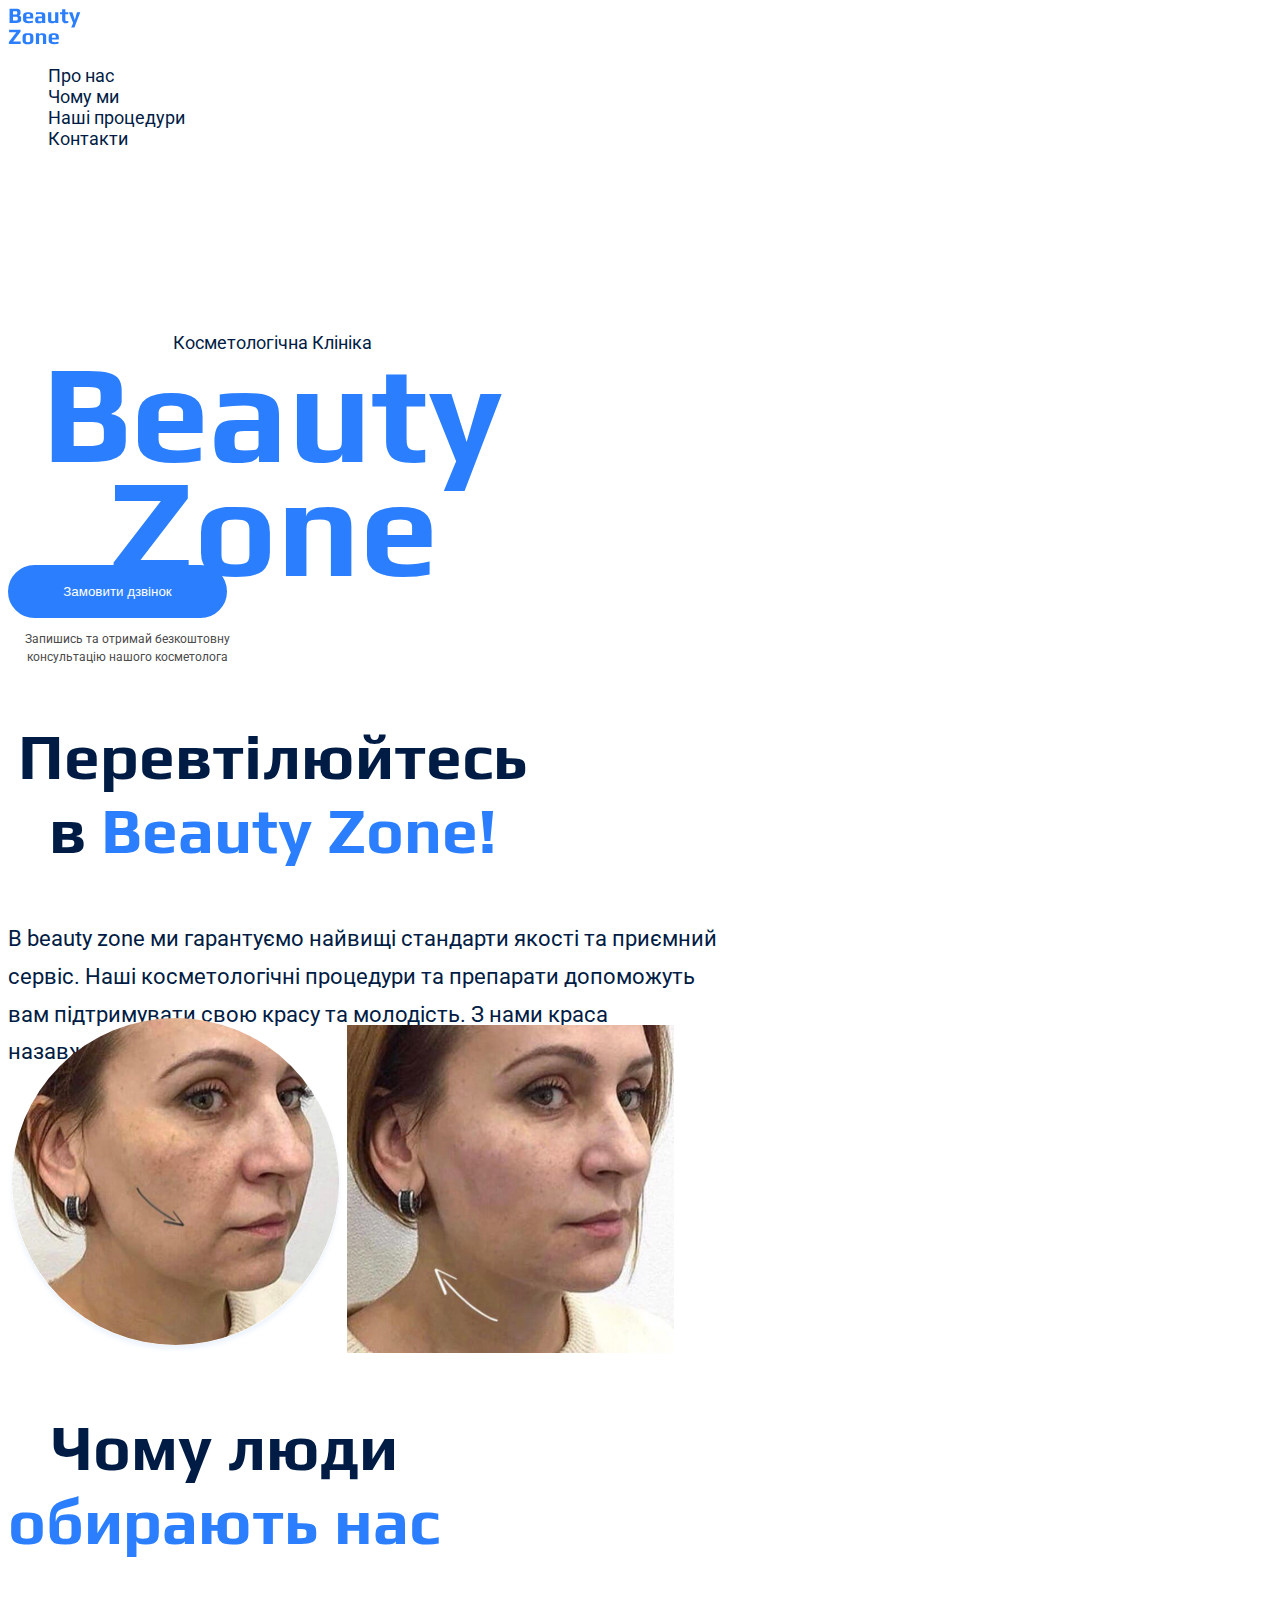
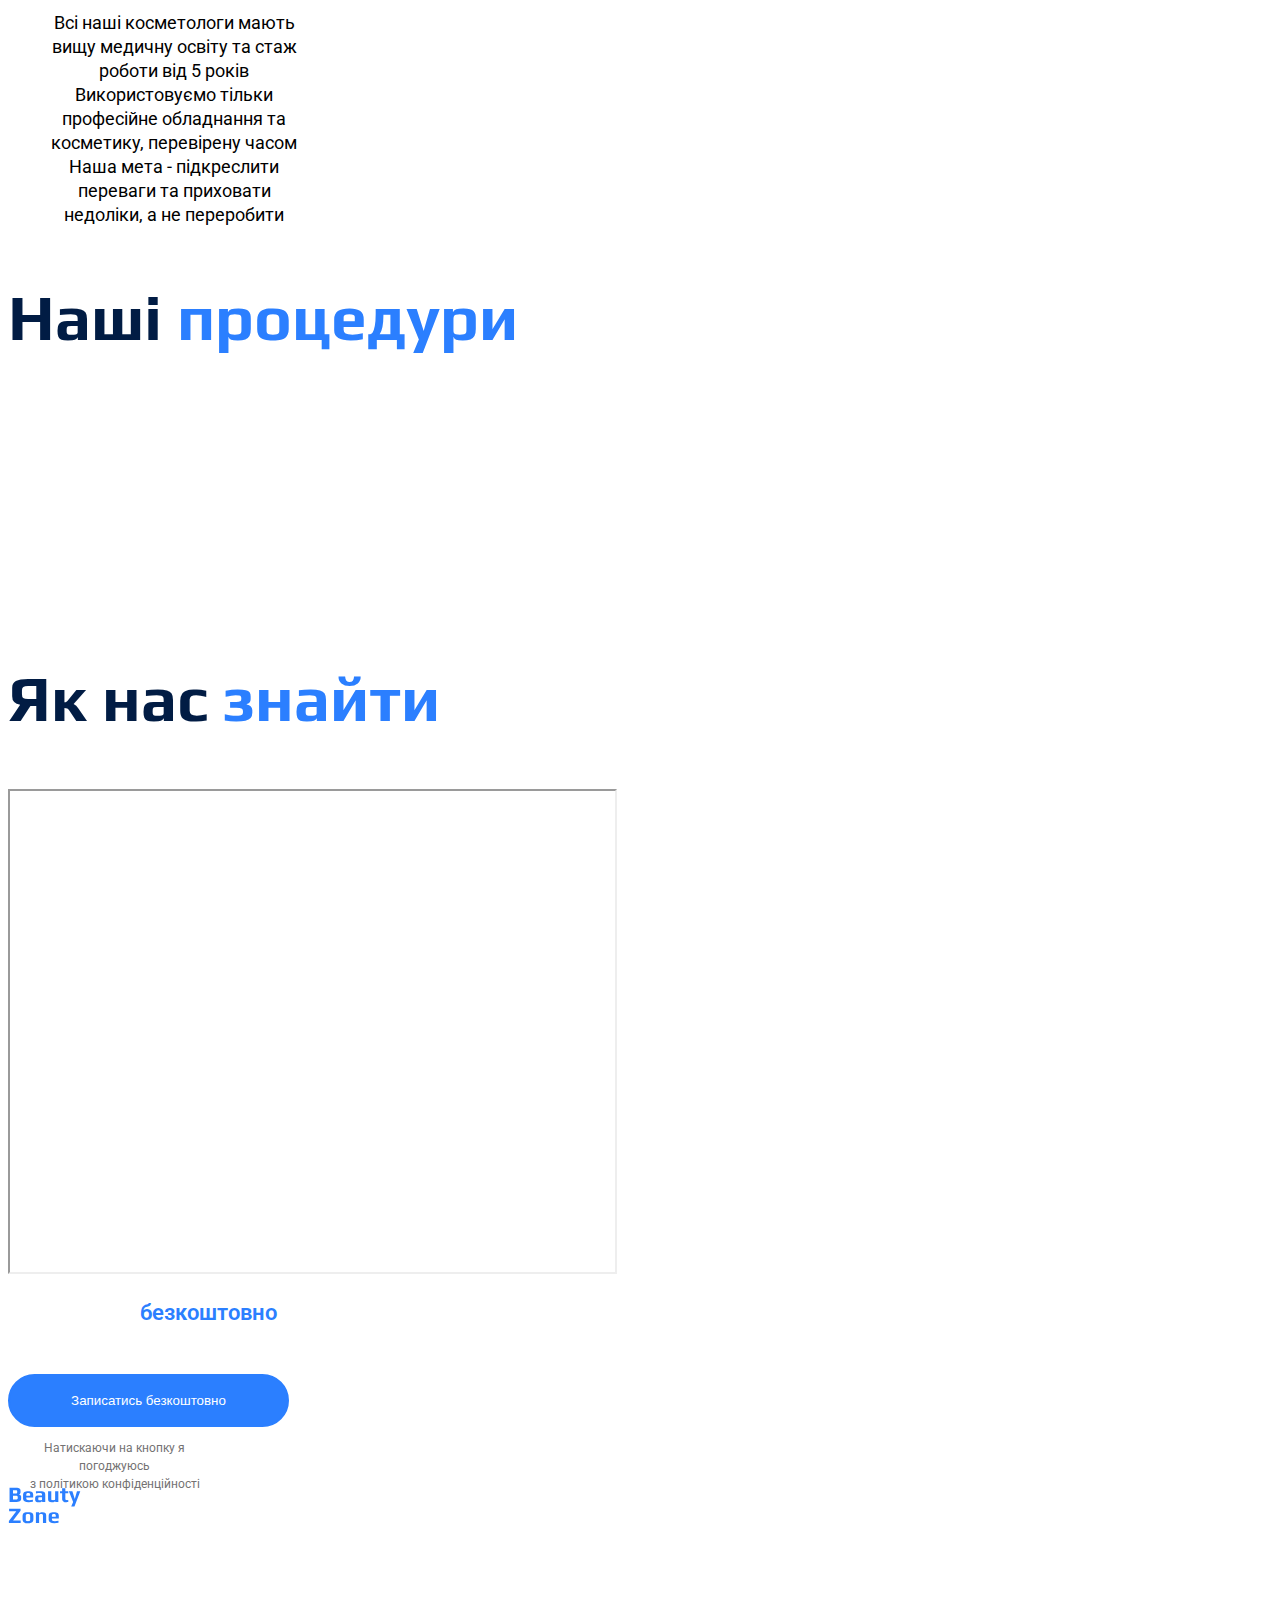
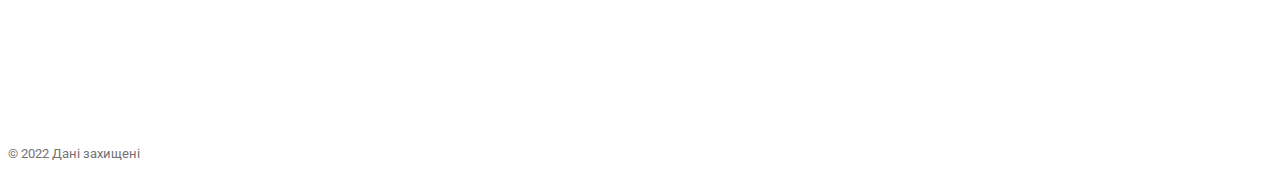
<file: index.html>
<!DOCTYPE html>
<html lang="uk">
  <head>
    <meta charset="UTF-8" />
    <meta name="viewport" content="width=device-width, initial-scale=1.0" />
    <title>Beaty zone</title>
    <!-- Fonts -->
    <link rel="preconnect" href="https://fonts.googleapis.com" />
    <link rel="preconnect" href="https://fonts.gstatic.com" crossorigin />
    <link
      href="https://fonts.googleapis.com/css2?family=Play:wght@700&family=Poppins:wght@300;400;600;900&display=swap"
      rel="stylesheet"
    />

    <link rel="preconnect" href="https://fonts.googleapis.com" />
    <link rel="preconnect" href="https://fonts.gstatic.com" crossorigin />
    <link
      href="https://fonts.googleapis.com/css2?family=Play:wght@700&family=Poppins:wght@300;400;600;900&family=Roboto+Condensed:ital@0;1&family=Roboto:wght@400;500&display=swap"
      rel="stylesheet"
    />

    <link rel="preconnect" href="https://fonts.googleapis.com" />
    <link rel="preconnect" href="https://fonts.gstatic.com" crossorigin />
    <link
      href="https://fonts.googleapis.com/css2?family=Play:wght@700&family=Poppins:wght@300;400;600;900&family=Roboto+Condensed:ital,wght@0,600;1,600&family=Roboto:wght@400;500&display=swap"
      rel="stylesheet"
    />

    <link rel="stylesheet" href="./css/styles.css" />
  </head>

  <body>
    <header>
      <nav>
        <a href="./indexBZ.html">
          <img src="./Images/logo.svg" alt="Логотип Beaty zone" />
        </a>

        <ul>

          <li>
            <a class="header-link" href="#about-us-section">Про нас</a>
          </li>
          <li>
            <a class="header-link" href="#why-we-section">Чому ми</a>
          </li>
          <li>
            <a class="header-link" href="#procedures-section">Наші процедури</a>
          </li>
          <li>
            <a class="header-link" href="#contacts-section">Контакти</a>
          </li>

          <li>
            <a href="#">
              <!-- Facebook icon -->
            </a>
          </li>
          <li>
            <a href="#">
              <!-- Instagram icon -->
            </a>
          </li>
        </ul>
        <!--  -->
      </nav>
    </header>
    <main>
      <section id="baner-section">
        <p></p>
        <h1 class="hero-title">
          <span class="accent">Косметологічна клініка</span>
          Beauty <br />
          Zone
        </h1>
        <button class="knob-order" type="knob-order">
          Замовити дзвінок
        </button>
        <p class="hero-coment">
          Запишись та отримай безкоштовну консультацію нашого косметолога
        </p>
      </section>
      <section id="about-us-section">
        <h2 class="about-us-title">
          Перевтілюйтесь в <span class="accent">beauty zone!</span>
        </h2>
        <p class="about-us-text">
          B <span class="accent">beauty zone</span> ми гарантуємо найвищі
          стандарти якості та приємний сервіс. Наші косметологічні процедури та
          препарати допоможуть вам підтримувати свою красу та молодість. З нами
          краса назавжди!
        </p>
        <img src="./Images/Mask-group1.svg" alt="До процедури" />
        <img src="./Images/Mask-group2.svg" alt="Після процедури" />
      </section>
      <section id="why-we-section">
        <h2 class="why-we-title">
          Чому люди <span class="accent">обирають нас</span>
        </h2>
        <ul>
          <li>
            <article class="why-we-list">
              Всі наші косметологи мають вищу медичну освіту та стаж роботи від
              5 років
            </article>
          </li>
          <li>
            <article class="why-we-list">
              Використовуємо тільки професійне обладнання та косметику,
              перевірену часом
            </article>
          </li>
          <li>
            <article class="why-we-list">
              Наша мета - підкреслити переваги та приховати недоліки, а не
              переробити
            </article>
          </li>
        </ul>
      </section>

      <section id="procedures-section">
        <h2 class="procedures-title">
          Наші <span class="accent">процедури</span>
        </h2>
        <ul>
          <li>
            <article>
              <h3 class="procedures-types">Маски для обличчя</h3>
            </article>
          </li>
          <li>
            <article>
              <h3 class="procedures-types">Ін'єкції для обличч</h3>
            </article>
          </li>
          
          <li>
            <article>
              <h3 class="procedures-types">Очищення обличчя</h3>
            </article>
          </li>
        </ul>
      </section>
      <section id="contacts-section">
        <h2 class="contacts-title">
          Як нас <span class="accent">знайти</span>
        </h2>
        <iframe
          src="https://www.google.com/maps/embed?pb=!1m18!1m12!1m3!1d2540.940062918625!2d30.515553976269405!3d50.44221707159067!2m3!1f0!2f0!3f0!3m2!1i1024!2i768!4f13.1!3m3!1m2!1s0x40d4cef8b5f6338d%3A0x25c7f06ad686451c!2z0LHRg9C7LiDQotCw0YDQsNGB0LAg0KjQtdCy0YfQtdC90LrQviwgNSwg0JrQuNC10LIsINCj0LrRgNCw0LjQvdCwLCAwMjAwMA!5e0!3m2!1sru!2ses!4v1734091970085!5m2!1sru!2ses"
          width="605"
          height="481"
          allowfullscreen=""
          loading="lazy"
          referrerpolicy="no-referrer-when-downgrade"
        ></iframe>

        <h3 class="contacts-second-title">
          Запишіться <span class="accent">безкоштовно</span> та отримайте
          подарунок
        </h3>
        <button class="knob-free" type="knob-free">
          Записатись безкоштовно
        </button>
        <p class="contacts-note">
          Натискаючи на кнопку я погоджуюсь <br />
          <span class="accent">з політикою конфіденційності</span>
        </p>
      </section>
    </main>

    <footer>
      <nav>
        <a href="#"><img src="./Images/logo.svg" alt="Логотип Beaty zone" /></a>
        <ul>
          <li>
            <a class="footer-navigate" href="#about-us-section">Про нас</a>
          </li>
          <li>
            <a class="footer-navigate" href="#why-we-section">Чому ми</a>
          </li>
          <li>
            <a class="footer-navigate" href="#procedures-section"
              >Наші процедури</a
            >
          </li>
          <li>
            <a class="footer-navigate" href="#contacts-section">Контакти</a>
          </li>
        </ul>
      </nav>
      <address>
        <ul>
          <li>
            <a class="footer-adress" href="tel:+380960000007"
              >+ 38 (096) 000 00 07</a
            >
          </li>
          <li>
            <a class="footer-adress" href="mailto:beautyzone@gmail.com"
              >beautyzone@gmail.com</a
            >
          </li>
          <li>
            <a
              class="footer-adress"
              href="https://maps.app.goo.gl/A9vqn8JruHMRA99E7"
              target="_blank"
              >Україна, м. Київ, бул. Тараса Шевченка 5</a
            >
          </li>
          <li>
            <a href="#">
              <!-- Facebook icon -->
            </a>
          </li>
          <li>
            <a href="#">
              <!-- Instagram icon -->
            </a>
          </li>
        </ul>
        <a class="footer-politics" href="#" target="_blank"
          >Політика конфіденційності</a
        >
        <p class="footer-data">&copy; 2022 Дані захищені</p>
      </address>
    </footer>
  </body>
</html>
</file>
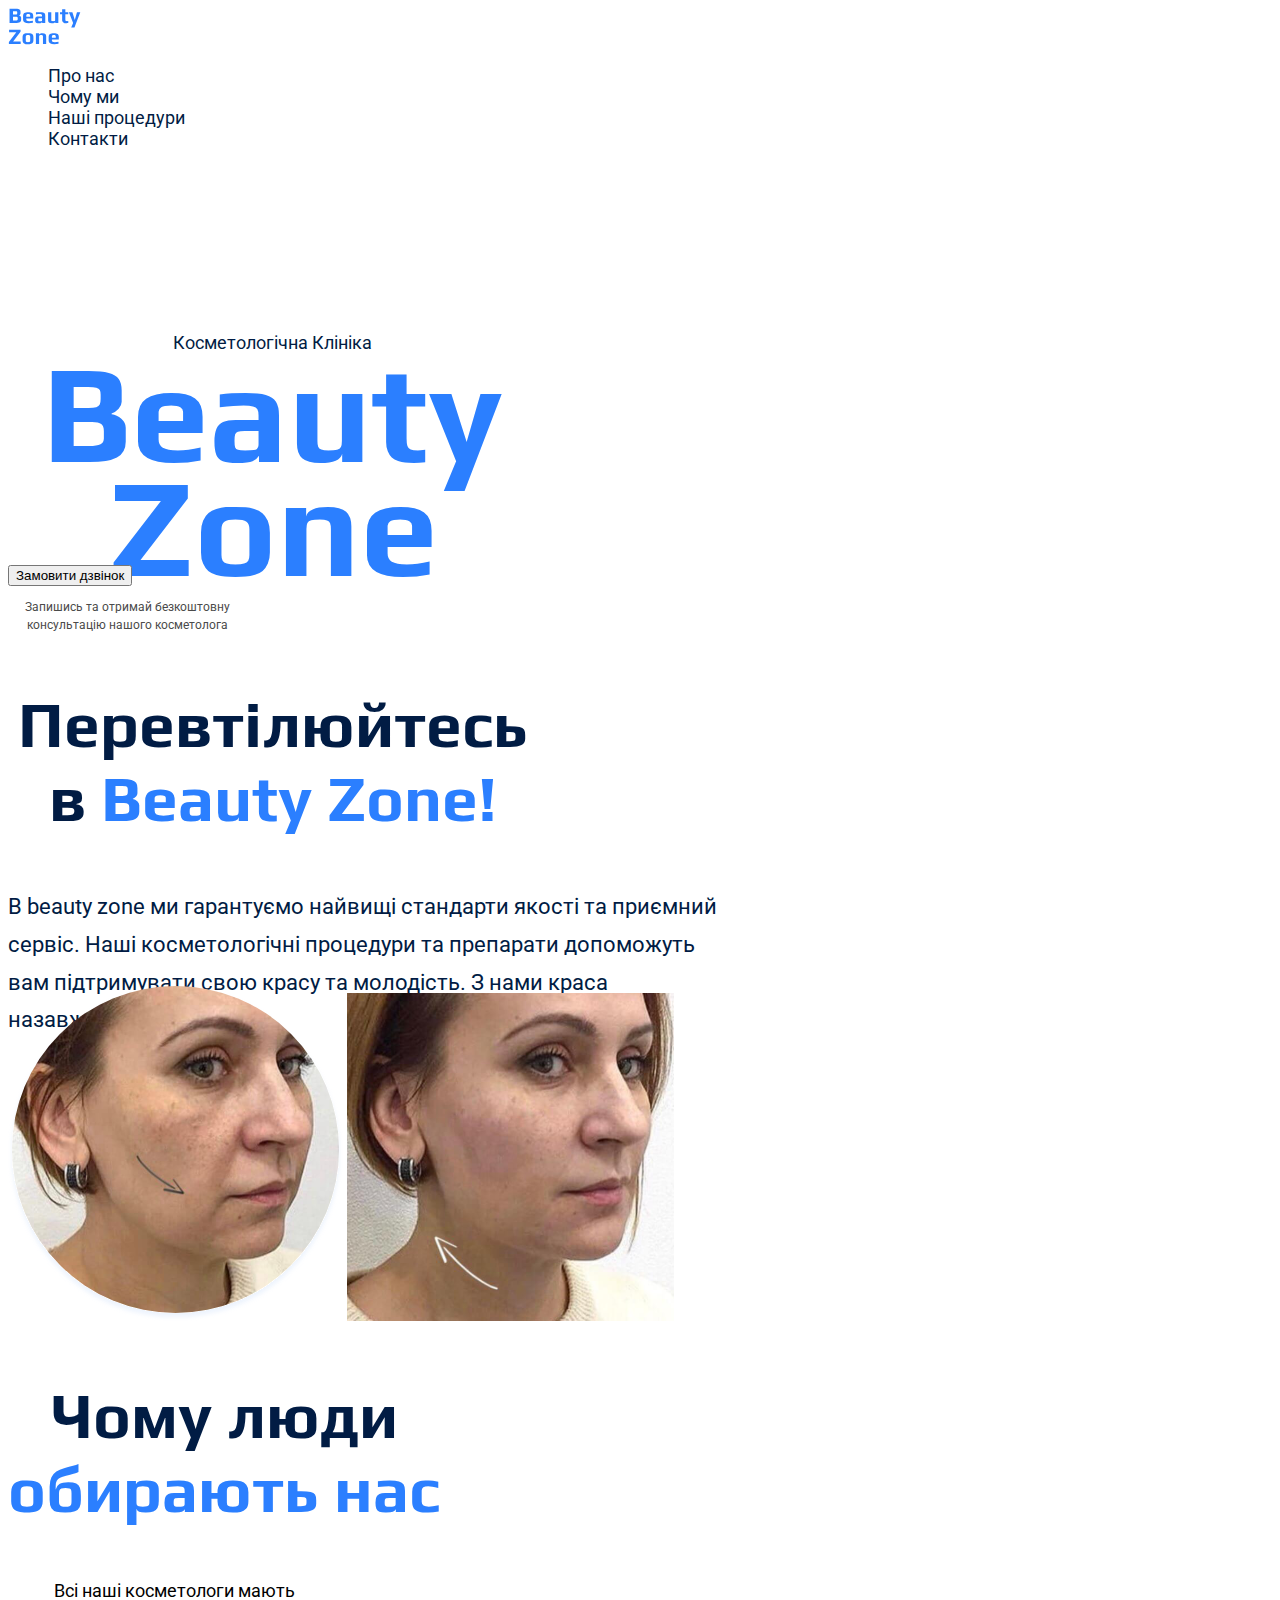
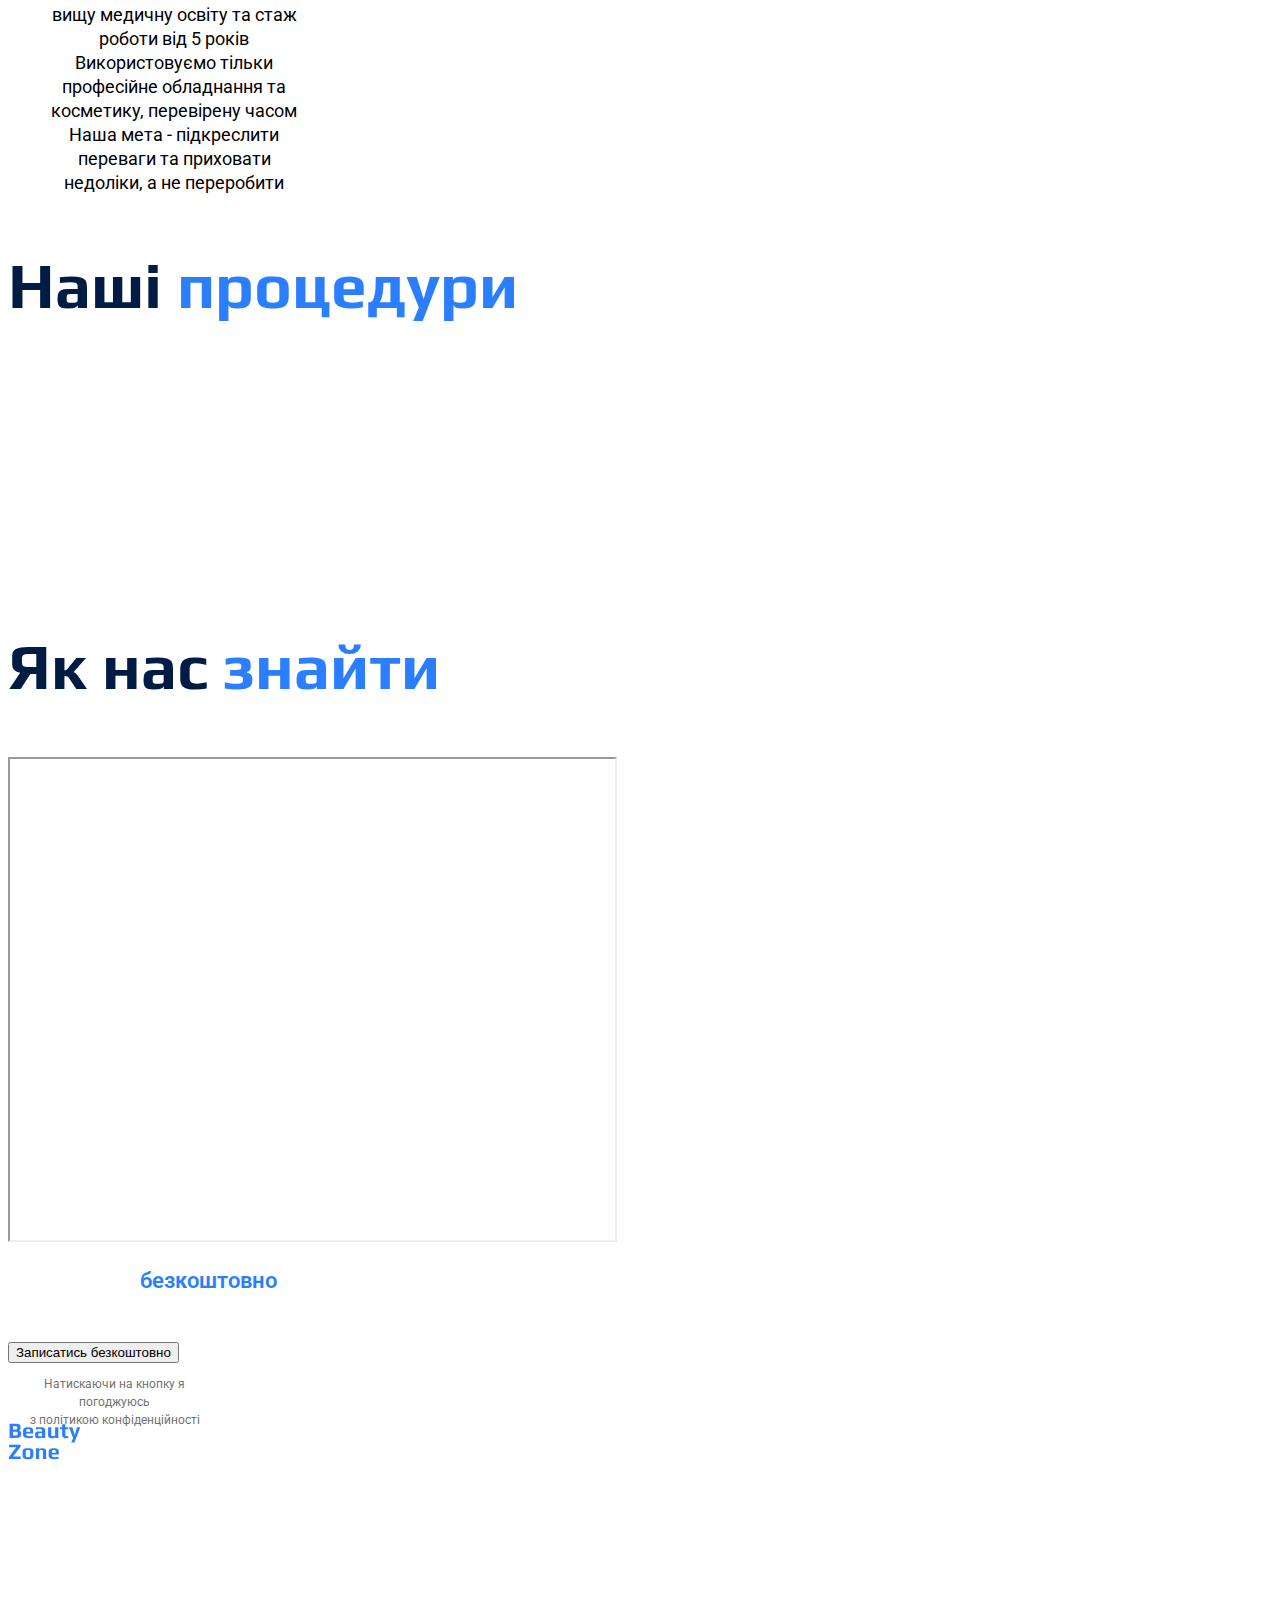
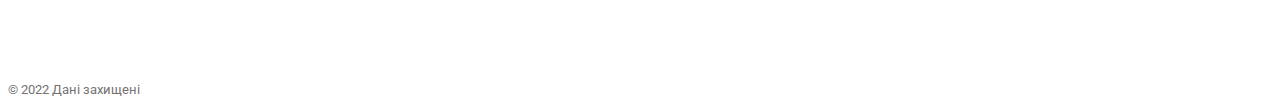
<file: indexBZ.html>
<!DOCTYPE html>
<html lang="uk">
  <head>
    <meta charset="UTF-8" />
    <meta name="viewport" content="width=device-width, initial-scale=1.0" />
    <title>Beaty zone</title>
    <!-- Fonts -->
    <link rel="preconnect" href="https://fonts.googleapis.com" />
    <link rel="preconnect" href="https://fonts.gstatic.com" crossorigin />
    <link
      href="https://fonts.googleapis.com/css2?family=Play:wght@700&family=Poppins:wght@300;400;600;900&display=swap"
      rel="stylesheet"
    />

    <link rel="preconnect" href="https://fonts.googleapis.com" />
    <link rel="preconnect" href="https://fonts.gstatic.com" crossorigin />
    <link
      href="https://fonts.googleapis.com/css2?family=Play:wght@700&family=Poppins:wght@300;400;600;900&family=Roboto+Condensed:ital@0;1&family=Roboto:wght@400;500&display=swap"
      rel="stylesheet"
    />

    <link rel="preconnect" href="https://fonts.googleapis.com" />
    <link rel="preconnect" href="https://fonts.gstatic.com" crossorigin />
    <link
      href="https://fonts.googleapis.com/css2?family=Play:wght@700&family=Poppins:wght@300;400;600;900&family=Roboto+Condensed:ital,wght@0,600;1,600&family=Roboto:wght@400;500&display=swap"
      rel="stylesheet"
    />

    <link rel="stylesheet" href="./css/styleBZ.css" />
  </head>

  <body>
    <header>
      <nav>
        <a href="./indexBZ.html">
          <img src="./Images/logo.svg" alt="Логотип Beaty zone" />
        </a>

        <ul>

          <li>
            <a class="header-link" href="#about-us-section">Про нас</a>
          </li>
          <li>
            <a class="header-link" href="#why-we-section">Чому ми</a>
          </li>
          <li>
            <a class="header-link" href="#procedures-section">Наші процедури</a>
          </li>
          <li>
            <a class="header-link" href="#contacts-section">Контакти</a>
          </li>

          <li>
            <a href="#">
              <!-- Facebook icon -->
            </a>
          </li>
          <li>
            <a href="#">
              <!-- Instagram icon -->
            </a>
          </li>
        </ul>
        <!--  -->
      </nav>
    </header>
    <main>
      <section id="baner-section">
        <p></p>
        <h1 class="hero-title">
          <span class="accent">Косметологічна клініка</span>
          Beauty <br />
          Zone
        </h1>
        <button class="knob-order" type="knob-order">
          Замовити дзвінок
        </button>
        <p class="hero-coment">
          Запишись та отримай безкоштовну консультацію нашого косметолога
        </p>
      </section>
      <section id="about-us-section">
        <h2 class="about-us-title">
          Перевтілюйтесь в <span class="accent">beauty zone!</span>
        </h2>
        <p class="about-us-text">
          B <span class="accent">beauty zone</span> ми гарантуємо найвищі
          стандарти якості та приємний сервіс. Наші косметологічні процедури та
          препарати допоможуть вам підтримувати свою красу та молодість. З нами
          краса назавжди!
        </p>
        <img src="./Images/Mask-group1.svg" alt="До процедури" />
        <img src="./Images/Mask-group2.svg" alt="Після процедури" />
      </section>
      <section id="why-we-section">
        <h2 class="why-we-title">
          Чому люди <span class="accent">обирають нас</span>
        </h2>
        <ul>
          <li>
            <article class="why-we-list">
              Всі наші косметологи мають вищу медичну освіту та стаж роботи від
              5 років
            </article>
          </li>
          <li>
            <article class="why-we-list">
              Використовуємо тільки професійне обладнання та косметику,
              перевірену часом
            </article>
          </li>
          <li>
            <article class="why-we-list">
              Наша мета - підкреслити переваги та приховати недоліки, а не
              переробити
            </article>
          </li>
        </ul>
      </section>

      <section id="procedures-section">
        <h2 class="procedures-title">
          Наші <span class="accent">процедури</span>
        </h2>
        <ul>
          <li>
            <article>
              <h3 class="procedures-types">Маски для обличчя</h3>
            </article>
          </li>
          <li>
            <article>
              <h3 class="procedures-types">Ін'єкції для обличч</h3>
            </article>
          </li>
          
          <li>
            <article>
              <h3 class="procedures-types">Очищення обличчя</h3>
            </article>
          </li>
        </ul>
      </section>
      <section id="contacts-section">
        <h2 class="contacts-title">
          Як нас <span class="accent">знайти</span>
        </h2>
        <iframe
          src="https://www.google.com/maps/embed?pb=!1m18!1m12!1m3!1d2540.940062918625!2d30.515553976269405!3d50.44221707159067!2m3!1f0!2f0!3f0!3m2!1i1024!2i768!4f13.1!3m3!1m2!1s0x40d4cef8b5f6338d%3A0x25c7f06ad686451c!2z0LHRg9C7LiDQotCw0YDQsNGB0LAg0KjQtdCy0YfQtdC90LrQviwgNSwg0JrQuNC10LIsINCj0LrRgNCw0LjQvdCwLCAwMjAwMA!5e0!3m2!1sru!2ses!4v1734091970085!5m2!1sru!2ses"
          width="605"
          height="481"
          allowfullscreen=""
          loading="lazy"
          referrerpolicy="no-referrer-when-downgrade"
        ></iframe>

        <h3 class="contacts-second-title">
          Запишіться <span class="accent">безкоштовно</span> та отримайте
          подарунок
        </h3>
        <button class="knob-free" type="knob-free">
          Записатись безкоштовно
        </button>
        <p class="contacts-note">
          Натискаючи на кнопку я погоджуюсь <br />
          <span class="accent">з політикою конфіденційності</span>
        </p>
      </section>
    </main>

    <footer>
      <nav>
        <a href="#"><img src="./Images/logo.svg" alt="Логотип Beaty zone" /></a>
        <ul>
          <li>
            <a class="footer-navigate" href="#about-us-section">Про нас</a>
          </li>
          <li>
            <a class="footer-navigate" href="#why-we-section">Чому ми</a>
          </li>
          <li>
            <a class="footer-navigate" href="#procedures-section"
              >Наші процедури</a
            >
          </li>
          <li>
            <a class="footer-navigate" href="#contacts-section">Контакти</a>
          </li>
        </ul>
      </nav>
      <address>
        <ul>
          <li>
            <a class="footer-adress" href="tel:+380960000007"
              >+ 38 (096) 000 00 07</a
            >
          </li>
          <li>
            <a class="footer-adress" href="mailto:beautyzone@gmail.com"
              >beautyzone@gmail.com</a
            >
          </li>
          <li>
            <a
              class="footer-adress"
              href="https://maps.app.goo.gl/A9vqn8JruHMRA99E7"
              target="_blank"
              >Україна, м. Київ, бул. Тараса Шевченка 5</a
            >
          </li>
          <li>
            <a href="#">
              <!-- Facebook icon -->
            </a>
          </li>
          <li>
            <a href="#">
              <!-- Instagram icon -->
            </a>
          </li>
        </ul>
        <a class="footer-politics" href="#" target="_blank"
          >Політика конфіденційності</a
        >
        <p class="footer-data">&copy; 2022 Дані захищені</p>
      </address>
    </footer>
  </body>
</html>
</file>
<file: css/styles.css>
/* roboto-condensed-regular - latin */
@font-face {
  font-display: swap;
  font-family: 'Roboto Condensed';
  font-style: normal;
  font-weight: 400;
  src: url('../fonts/roboto-condensed-v27-latin-regular.woff2') format('woff2');
}
/* roboto-condensed-italic - latin */
@font-face {
  font-display: swap;
  font-family: 'Roboto Condensed';
  font-style: italic;
  font-weight: 400;
  src: url('../fonts/roboto-condensed-v27-latin-italic.woff2') format('woff2');
}
/* roboto-condensed-600 - latin */
@font-face {
  font-display: swap;
  font-family: 'Roboto Condensed';
  font-style: normal;
  font-weight: 600;
  src: url('../fonts/roboto-condensed-v27-latin-600.woff2') format('woff2');
}
/* roboto-condensed-700 - latin */
@font-face {
  font-display: swap;
  font-family: 'Roboto Condensed';
  font-style: normal;
  font-weight: 700;
  src: url('../fonts/roboto-condensed-v27-latin-700.woff2') format('woff2');
}
/* play-regular - latin */
@font-face {
  font-display: swap;
  font-family: 'Play';
  font-style: normal;
  font-weight: 400;
  src: url('../fonts/play-v19-latin-regular.woff2') format('woff2');
}
/* play-700 - latin */
@font-face {
  font-display: swap;
  font-family: 'Play';
  font-style: normal;
  font-weight: 700;
  src: url('../fonts/play-v19-latin-700.woff2') format('woff2');
}

:root {
  --color-brand-main: #2b7fff;
  --color-brand-dark: #011c44;
  --color-brand-light: #ffffff;
  --color-second-coment: #4a4a4a;
  --color-second-dark: #000000;
  --color-second-notes: #747272;
}

/* Base */
body {
  color: var(--color-brand-dark);
  font-family: Roboto, sans-serif;
}

ul {
  list-style-type: none;
}

/* header */
.header-link {
  color: var(--color-brand-dark);
  font-size: 18px;
  font-weight: 400;
  line-height: 1.17;

  text-decoration: none;
  width: 73px;
  height: 21px;
  gap: 0px;
  opacity: 0px;

  text-align: center;
  text-underline-position: from-font;
  text-decoration-skip-ink: none;
}

.header-link:hover {
  color: var(--color-brand-main);
  font-weight: 700;
  font-size: 18px;
  line-height: 1.17;

  text-align: left;
  text-underline-position: from-font;
  text-decoration-skip-ink: none;
}

/* Baner-section */

.hero-title {
  color: var(--color-brand-main);
  font-family: Play, sans-serif;
  font-size: 140px;
  font-weight: 700;
  line-height: 0.81;

  text-align: center;
  width: 529px;
  height: 228px;
  gap: 0px;
  opacity: 0px;

  text-underline-position: from-font;
  text-decoration-skip-ink: none;
}

.hero-title .accent {
  color: var(--color-brand-dark);
  text-transform: capitalize;
  font-family: Roboto, sans-serif;
  font-size: 18px;
  font-weight: 400;
  line-height: 1.17;

  width: 199px;
  height: 21px;

  gap: 0px;
  opacity: 0px;

  text-underline-position: from-font;
  text-decoration-skip-ink: none;
}

.hero-coment {
  width: 238px;
  height: 36px;
  color: var(--color-second-coment);
  font-size: 12px;
  font-weight: 400;
  line-height: 1.5;

  gap: 0px;
  opacity: 0px;

  font-size: 12px;
  font-weight: 400;
  line-height: 18px;
  text-align: center;
  text-underline-position: from-font;
  text-decoration-skip-ink: none;
}
.knob-order {
  background: var(--color-brand-main);
  color: var(--color-brand-light);
  border: 2px solid var(--color-brand-main);
  border-radius: 32px;

  width: 219px;
  height: 53px;
  padding: 16px 32px 16px 32px;
  gap: 10px;

  opacity: 0px;
  cursor: pointer;
}
.knob-order:hover {
  background: transparent;
  color: var(--color-brand-dark);

  border: 2px solid var(--color-brand-main);
}
/* About-us-section */
.about-us-title {
  color: var(--color-brand-dark);
  width: 529px;
  height: 148px;
  gap: 0px;
  opacity: 0px;
  font-family: Play, sans-serif;
  font-size: 64px;
  font-weight: 700;
  line-height: 74.05px;
  text-align: center;
  text-underline-position: from-font;
  text-decoration-skip-ink: none;
}

.about-us-title .accent {
  color: var(--color-brand-main);
  text-transform: capitalize;
  font-family: Play, sans-serif;
  font-size: 64px;
  font-weight: 700;
  line-height: 74.05px;

  text-underline-position: from-font;
  text-decoration-skip-ink: none;
}

.about-us-text {
  font-size: 22px;
  font-weight: 400;
  line-height: 1.72;

  width: 709px;
  height: 76px;
  gap: 0px;
  opacity: 0px;

  text-align: left;
  text-underline-position: from-font;
  text-decoration-skip-ink: none;
}

.about-us-p .accent {
  text-transform: capitalize;
  font-size: 22px;
  font-weight: 600;
  line-height: 1.72;
  text-align: left;
  text-underline-position: from-font;
  text-decoration-skip-ink: none;
}

/* why-we */

.why-we-title {
  font-family: Play, sans-serif;
  font-size: 64px;
  font-weight: 700;
  line-height: 1.16;

  width: 432px;
  height: 148px;
  gap: 0px;
  opacity: 0px;

  text-align: center;
  text-underline-position: from-font;
  text-decoration-skip-ink: none;
}

.why-we-title .accent {
  color: var(--color-brand-main);
}

.why-we-list {
  color: var(--color-second-dark);

  font-size: 18px;
  font-weight: 400;
  line-height: 1.33;

  width: 252px;
  height: 72px;
  gap: 0px;
  opacity: 0px;

  text-align: center;
  text-underline-position: from-font;
  text-decoration-skip-ink: none;
}

/* procedures-section */

.procedures-title {
  font-family: Play, sans-serif;
  font-size: 64px;
  font-weight: 700;
  line-height: 1.16;

  width: 510px;
  height: 74px;
  gap: 0px;
  opacity: 0px;

  text-align: center;
  text-underline-position: from-font;
  text-decoration-skip-ink: none;
}

.procedures-title .accent {
  color: var(--color-brand-main);
}

.procedures-types {
  color: var(--color-brand-light);
  font-size: 22px;
  font-weight: 400;
  line-height: 1.18;

  width: 152px;
  height: 52px;
  top: 372px;
  left: 115px;
  gap: 0px;
  opacity: 0px;

  text-align: center;
  text-underline-position: from-font;
  text-decoration-skip-ink: none;
}

/* contacts-section */

.contacts-title {
  font-family: Play, sans-serif;
  font-size: 64px;
  font-weight: 700;
  line-height: 1.16;

  width: 432px;
  height: 75px;
  gap: 0px;
  opacity: 0px;

  text-align: center;
  text-underline-position: from-font;
  text-decoration-skip-ink: none;
}

.contacts-title .accent {
  color: var(--color-brand-main);
}

.contacts-second-title {
  color: var(--color-brand-light);
  font-size: 22px;
  font-weight: 600;
  line-height: 1.17;

  width: 274px;
  height: 52px;
  gap: 0px;
  opacity: 0px;

  text-align: center;
  text-underline-position: from-font;
  text-decoration-skip-ink: none;
}

.contacts-second-title .accent {
  color: var(--color-brand-main);
}

.knob-free {
  background: var(--color-brand-main);
  color: var(--color-brand-light);
  border: 2px solid var(--color-brand-main);

  width: 281px;
  height: 53px;
  padding: 16px 32px 16px 32px;
  gap: 10px;
  border-radius: 32px;
  opacity: 0px;
}

.knob-free:hover {
  background: transparent;
  color: var(--color-brand-dark);
  border: 2px solid var(--color-brand-main);
}

.contacts-note {
  color: var(--color-second-notes);
  font-size: 12px;
  font-weight: 400;
  line-height: 1.5;

  width: 213px;
  height: 36px;
  gap: 0px;
  opacity: 0px;

  text-align: center;
  text-underline-position: from-font;
  text-decoration-skip-ink: none;
}

.contacts-note .accent {
  text-decoration-line: underline;
  text-decoration: solid;
}

/* footer */

.footer-navigate,
.footer-adress,
.footer-politics {
  color: var(--color-brand-light);
  font-size: 16px;
  font-weight: 400;
  line-height: 1.17;

  text-decoration-line: none;
  width: 203px;
  height: 19px;
  gap: 0px;
  opacity: 0px;

  text-align: left;
  text-underline-position: from-font;
  text-decoration-skip-ink: none;
  font-style: normal;
}

.footer-data {
  color: var(--color-second-notes);
  font-size: 13px;
  font-weight: 400;
  line-height: 1.17;

  width: 203px;
  height: 15px;
  gap: 0px;
  opacity: 0px;

  text-align: left;
  text-underline-position: from-font;
  text-decoration-skip-ink: none;
  font-style: normal;
}
</file>
<file: css/styleBZ.css>
/* roboto-condensed-regular - latin */
@font-face {
  font-display: swap;
  font-family: 'Roboto Condensed';
  font-style: normal;
  font-weight: 400;
  src: url('../fonts/roboto-condensed-v27-latin-regular.woff2') format('woff2');
}
/* roboto-condensed-italic - latin */
@font-face {
  font-display: swap;
  font-family: 'Roboto Condensed';
  font-style: italic;
  font-weight: 400;
  src: url('../fonts/roboto-condensed-v27-latin-italic.woff2') format('woff2');
}
/* roboto-condensed-600 - latin */
@font-face {
  font-display: swap;
  font-family: 'Roboto Condensed';
  font-style: normal;
  font-weight: 600;
  src: url('../fonts/roboto-condensed-v27-latin-600.woff2') format('woff2');
}
/* roboto-condensed-700 - latin */
@font-face {
  font-display: swap;
  font-family: 'Roboto Condensed';
  font-style: normal;
  font-weight: 700;
  src: url('../fonts/roboto-condensed-v27-latin-700.woff2') format('woff2');
}
/* play-regular - latin */
@font-face {
  font-display: swap;
  font-family: 'Play';
  font-style: normal;
  font-weight: 400;
  src: url('../fonts/play-v19-latin-regular.woff2') format('woff2');
}
/* play-700 - latin */
@font-face {
  font-display: swap;
  font-family: 'Play';
  font-style: normal;
  font-weight: 700;
  src: url('../fonts/play-v19-latin-700.woff2') format('woff2');
}

:root {
  --color-brand-main: #2b7fff;
  --color-brand-dark: #011c44;
  --color-brand-light: #ffffff;
  --color-second-coment: #4a4a4a;
  --color-second-dark: #000000;
  --color-second-notes: #747272;
}

/* Base */
body {
  color: var(--color-brand-dark);
  font-family: Roboto, sans-serif;
}

ul {
  list-style-type: none;
}

/* header */
.header-link {
  color: var(--color-brand-dark);
  font-size: 18px;
  font-weight: 400;
  line-height: 1.17;

  text-decoration: none;
  width: 73px;
  height: 21px;
  gap: 0px;
  opacity: 0px;

  text-align: center;
  text-underline-position: from-font;
  text-decoration-skip-ink: none;
}

.header-link:hover {
  color: var(--color-brand-main);
  font-weight: 700;
  font-size: 18px;
  line-height: 1.17;

  text-align: left;
  text-underline-position: from-font;
  text-decoration-skip-ink: none;
}

/* Baner-section */

.hero-title {
  color: var(--color-brand-main);
  font-family: Play, sans-serif;
  font-size: 140px;
  font-weight: 700;
  line-height: 0.81;

  text-align: center;
  width: 529px;
  height: 228px;
  gap: 0px;
  opacity: 0px;

  text-underline-position: from-font;
  text-decoration-skip-ink: none;
}

.hero-title .accent {
  color: var(--color-brand-dark);
  text-transform: capitalize;
  font-family: Roboto, sans-serif;
  font-size: 18px;
  font-weight: 400;
  line-height: 1.17;

  width: 199px;
  height: 21px;

  gap: 0px;
  opacity: 0px;

  text-underline-position: from-font;
  text-decoration-skip-ink: none;
}

.hero-coment {
  width: 238px;
  height: 36px;
  color: var(--color-second-coment);
  font-size: 12px;
  font-weight: 400;
  line-height: 1.5;

  gap: 0px;
  opacity: 0px;

  font-size: 12px;
  font-weight: 400;
  line-height: 18px;
  text-align: center;
  text-underline-position: from-font;
  text-decoration-skip-ink: none;
}
.button-order {
  background: var(--color-brand-main);
  color: var(--color-brand-light);
  border: 2px solid var(--color-brand-main);
  border-radius: 32px;

  width: 219px;
  height: 53px;
  padding: 16px 32px 16px 32px;
  gap: 10px;

  opacity: 0px;
  cursor: pointer;
}
.button-order:hover {
  background: transparent;
  color: var(--color-brand-dark);

  border: 2px solid var(--color-brand-main);
}
/* About-us-section */
.about-us-title {
  color: var(--color-brand-dark);
  width: 529px;
  height: 148px;
  gap: 0px;
  opacity: 0px;
  font-family: Play, sans-serif;
  font-size: 64px;
  font-weight: 700;
  line-height: 74.05px;
  text-align: center;
  text-underline-position: from-font;
  text-decoration-skip-ink: none;
}

.about-us-title .accent {
  color: var(--color-brand-main);
  text-transform: capitalize;
  font-family: Play, sans-serif;
  font-size: 64px;
  font-weight: 700;
  line-height: 74.05px;

  text-underline-position: from-font;
  text-decoration-skip-ink: none;
}

.about-us-text {
  font-size: 22px;
  font-weight: 400;
  line-height: 1.72;

  width: 709px;
  height: 76px;
  gap: 0px;
  opacity: 0px;

  text-align: left;
  text-underline-position: from-font;
  text-decoration-skip-ink: none;
}

.about-us-p .accent {
  text-transform: capitalize;
  font-size: 22px;
  font-weight: 600;
  line-height: 1.72;
  text-align: left;
  text-underline-position: from-font;
  text-decoration-skip-ink: none;
}

/* why-we */

.why-we-title {
  font-family: Play, sans-serif;
  font-size: 64px;
  font-weight: 700;
  line-height: 1.16;

  width: 432px;
  height: 148px;
  gap: 0px;
  opacity: 0px;

  text-align: center;
  text-underline-position: from-font;
  text-decoration-skip-ink: none;
}

.why-we-title .accent {
  color: var(--color-brand-main);
}

.why-we-list {
  color: var(--color-second-dark);

  font-size: 18px;
  font-weight: 400;
  line-height: 1.33;

  width: 252px;
  height: 72px;
  gap: 0px;
  opacity: 0px;

  text-align: center;
  text-underline-position: from-font;
  text-decoration-skip-ink: none;
}

/* procedures-section */

.procedures-title {
  font-family: Play, sans-serif;
  font-size: 64px;
  font-weight: 700;
  line-height: 1.16;

  width: 510px;
  height: 74px;
  gap: 0px;
  opacity: 0px;

  text-align: center;
  text-underline-position: from-font;
  text-decoration-skip-ink: none;
}

.procedures-title .accent {
  color: var(--color-brand-main);
}

.procedures-types {
  color: var(--color-brand-light);
  font-size: 22px;
  font-weight: 400;
  line-height: 1.18;

  width: 152px;
  height: 52px;
  top: 372px;
  left: 115px;
  gap: 0px;
  opacity: 0px;

  text-align: center;
  text-underline-position: from-font;
  text-decoration-skip-ink: none;
}

/* contacts-section */

.contacts-title {
  font-family: Play, sans-serif;
  font-size: 64px;
  font-weight: 700;
  line-height: 1.16;

  width: 432px;
  height: 75px;
  gap: 0px;
  opacity: 0px;

  text-align: center;
  text-underline-position: from-font;
  text-decoration-skip-ink: none;
}

.contacts-title .accent {
  color: var(--color-brand-main);
}

.contacts-second-title {
  color: var(--color-brand-light);
  font-size: 22px;
  font-weight: 600;
  line-height: 1.17;

  width: 274px;
  height: 52px;
  gap: 0px;
  opacity: 0px;

  text-align: center;
  text-underline-position: from-font;
  text-decoration-skip-ink: none;
}

.contacts-second-title .accent {
  color: var(--color-brand-main);
}

.button-free {
  background: var(--color-brand-main);
  color: var(--color-brand-light);
  border: 2px solid var(--color-brand-main);

  width: 281px;
  height: 53px;
  padding: 16px 32px 16px 32px;
  gap: 10px;
  border-radius: 32px;
  opacity: 0px;
}

.button-free:hover {
  background: transparent;
  color: var(--color-brand-dark);
  border: 2px solid var(--color-brand-main);
}

.contacts-note {
  color: var(--color-second-notes);
  font-size: 12px;
  font-weight: 400;
  line-height: 1.5;

  width: 213px;
  height: 36px;
  gap: 0px;
  opacity: 0px;

  text-align: center;
  text-underline-position: from-font;
  text-decoration-skip-ink: none;
}

.contacts-note .accent {
  text-decoration-line: underline;
  text-decoration: solid;
}

/* footer */

.footer-navigate,
.footer-adress,
.footer-politics {
  color: var(--color-brand-light);
  font-size: 16px;
  font-weight: 400;
  line-height: 1.17;

  text-decoration-line: none;
  width: 203px;
  height: 19px;
  gap: 0px;
  opacity: 0px;

  text-align: left;
  text-underline-position: from-font;
  text-decoration-skip-ink: none;
  font-style: normal;
}

.footer-data {
  color: var(--color-second-notes);
  font-size: 13px;
  font-weight: 400;
  line-height: 1.17;

  width: 203px;
  height: 15px;
  gap: 0px;
  opacity: 0px;

  text-align: left;
  text-underline-position: from-font;
  text-decoration-skip-ink: none;
  font-style: normal;
}
</file>
